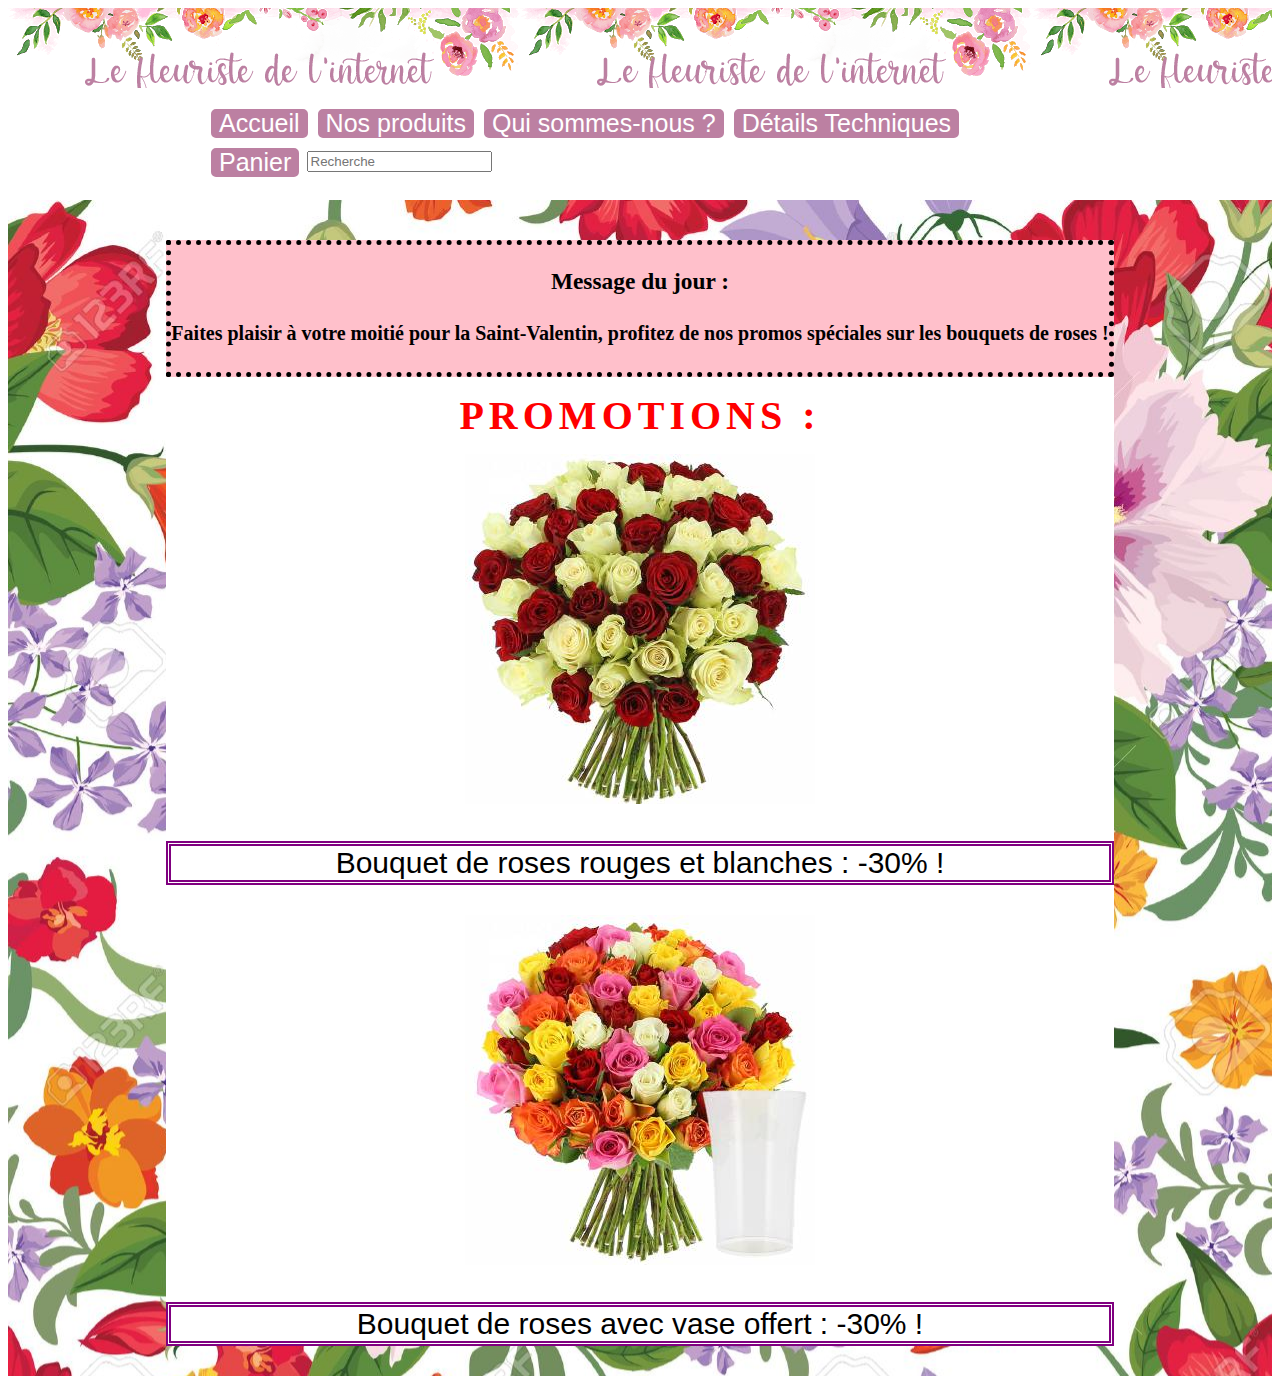
<file: index.html>
<!DOCTYPE html>
<html lang="fr">
<head>
	<meta charset="utf-8">
	<title>Fleuriste de l'internet</title>
	<link rel="stylesheet" type="text/css" href="style/styleindex.css">
</head>
<header id="header">
</header>
<nav id="navbar">
<ul>
	<li><a href = "index.html">Accueil</a></li>
	<li><a href = "produits.html">Nos produits</a></li>
	<li><a href = "quisommesnous.html">Qui sommes-nous ?</a></li>
	<li><a href = "details.html">Détails Techniques</a></li>
	<li><a href = "paniervide.html">Panier</a></li>
</ul>
<form action="produits.html" method="POST" id="recherche">
        <input type="text" name="recherche" placeholder="Recherche">
</form>
</nav>
<br>
<div id="fond">
<div id="container">
<div id="contenu">
<div id="mdj">
<h3>Message du jour : </h3>
<h4>Faites plaisir à votre moitié pour la Saint-Valentin, profitez de nos promos spéciales sur les bouquets de roses !</h4>
</div>
<h5>Promotions : </h5>

<div id="promos">
<a href ="1produit.html"><img src="img/rougeblanc.jpg" alt="Roses Rouge et Blanche"> <br><p>Bouquet de roses rouges et blanches : -30% !</p></a>
<a href ="1produit.html"><img src="img/rosevase.jpg" alt="Roses avec vase offert"><br><p>Bouquet de roses avec vase offert : -30% ! </p></a>
</div>
</div>
</div>
</div>
</html>
</file>
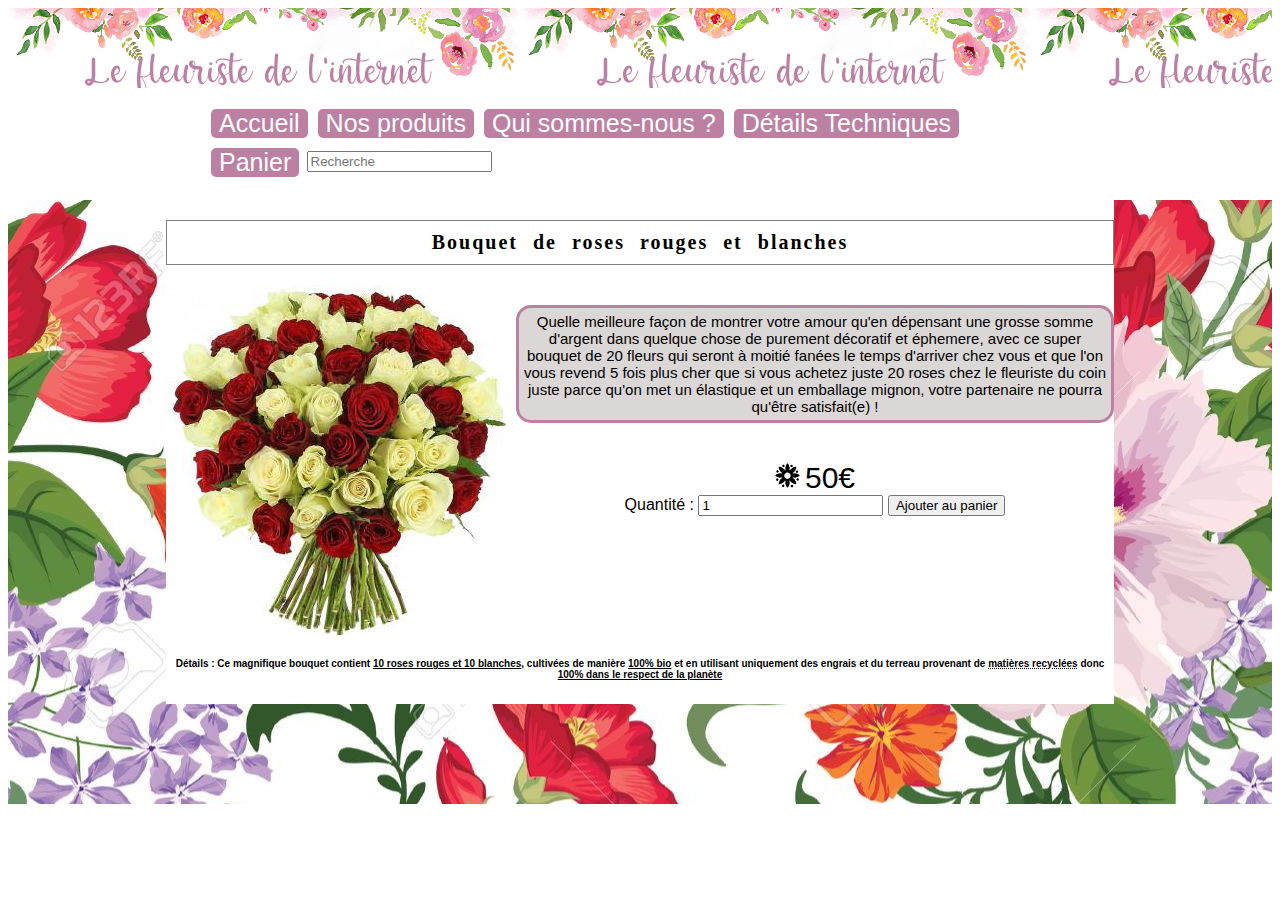
<file: 1produit.html>
<!DOCTYPE html>
<html lang="fr">
<head>
	<meta charset="utf-8">
	<title>Produits - Fleuriste de l'internet</title>
	<link rel="stylesheet" type="text/css" href="style/style1produit.css">
</head>
<header id="header">
</header>
<nav id="navbar">
<ul>
	<li><a href = "index.html">Accueil</a></li>
	<li><a href = "produits.html">Nos produits</a></li>
	<li><a href = "quisommesnous.html">Qui sommes-nous ?</a></li>
	<li><a href = "details.html">Détails Techniques</a></li>
	<li><a href = "paniervide.html">Panier</a></li>
</ul>
<form action="produits.html" method="POST" id="recherche">
        <input type="text" name="recherche" placeholder="Recherche">
</form>
</nav>
<br>
<div id="fond">
<div id="container">
<div id="contenu">
<h3>Bouquet de roses rouges et blanches</h3>

<img id="image" src="img/rougeblanc.jpg" alt="roserougeblanc">
<h4>Quelle meilleure façon de montrer votre amour qu'en dépensant une grosse somme d'argent dans quelque chose de purement décoratif et éphemere, avec ce super bouquet de 20 fleurs qui seront à moitié fanées le temps d'arriver chez vous et que l'on vous revend 5 fois plus cher que si vous achetez juste 20 roses chez le fleuriste du coin juste parce qu'on met un élastique et un emballage mignon, votre partenaire ne pourra qu'être satisfait(e) ! </h4>


<div id="ajpanier">
<form action="panierplein.html">
	<div id="prix"><img src="img/discfleur.jpg" alt="discfleur">50€</div>
	<label> Quantité : </label>
        <input type="number" name="Quantite" value="1">
        <button>Ajouter au panier</button>
</form>
</div>

<br>
<h6>Détails :
Ce magnifique bouquet contient <strong>10 roses rouges et 10 blanches</strong>, cultivées de manière <strong>100% bio</strong> et en utilisant uniquement des engrais et du terreau provenant de <abbr title="manière jolie de dire excréments d'animaux">matières recyclées</abbr> donc <strong>100% dans le respect de la planète</strong></h6>
</div>
</div>
</div>
</body>
</html>
</file>
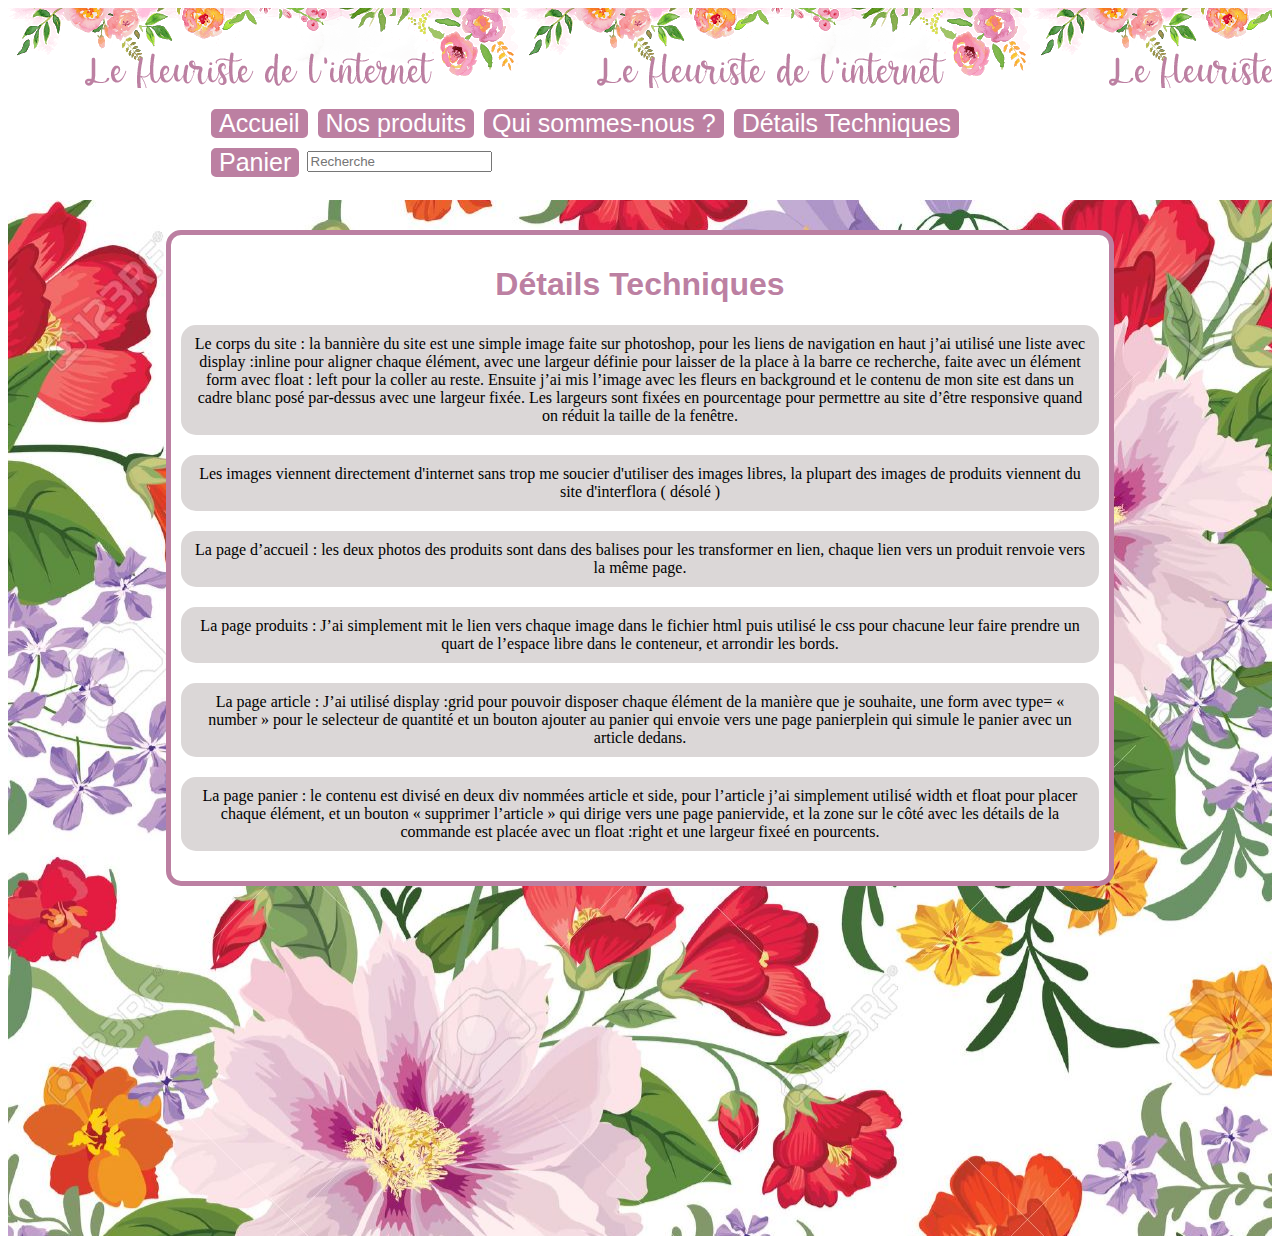
<file: details.html>
<!DOCTYPE html>
<html lang="fr">
<head>
	<meta charset="utf-8">
	<title>Details Techniques - Fleuriste de l'internet</title>
	<link rel="stylesheet" type="text/css" href="style/styledetails.css">
</head>
<header id="header">
</header>
<nav id="navbar">
<ul>
	<li><a href = "index.html">Accueil</a></li>
	<li><a href = "produits.html">Nos produits</a></li>
	<li><a href = "quisommesnous.html">Qui sommes-nous ?</a></li>
	<li><a href = "details.html">Détails Techniques</a></li>
	<li><a href = "paniervide.html">Panier</a></li>
</ul>
<form action="produits.html" method="POST" id="recherche">
        <input type="text" name="recherche" placeholder="Recherche">
</form>
</nav>
<br>
<div id="fond">
<div id="container">
<div id="contenu">
<article>
<h1>Détails Techniques</h1>
<p>Le corps du site : la bannière du site est une simple image faite sur photoshop, pour les liens de navigation en haut j’ai utilisé une liste avec display :inline pour aligner chaque élément, avec une largeur définie pour laisser de la place à la barre ce recherche, faite avec un élément form avec float : left pour la coller au reste. Ensuite j’ai mis l’image avec les fleurs en background et le contenu de mon site est dans un cadre blanc posé par-dessus avec une largeur fixée. Les largeurs sont fixées en pourcentage pour permettre au site d’être responsive quand on réduit la taille de la fenêtre.</p>
<p>Les images viennent directement d'internet sans trop me soucier d'utiliser des images libres, la plupart des images de produits viennent du site d'interflora ( désolé ) </p>
<p>La page d’accueil : les deux photos des produits sont dans des balises <a></a> pour les transformer en lien, chaque lien vers un produit renvoie vers la même page.</p>
<p>La page produits : J’ai simplement mit le lien vers chaque image dans le fichier html puis utilisé le css pour chacune leur faire prendre un quart de l’espace libre dans le conteneur, et arrondir les bords.</p>
<p>La page article : J’ai utilisé display :grid pour pouvoir disposer chaque élément de la manière que je souhaite, une form avec type= « number » pour le selecteur de quantité et un bouton ajouter au panier qui envoie vers une page panierplein qui simule le panier avec un article dedans.</p>
<p>La page panier : le contenu est divisé en deux div nommées article et side, pour l’article j’ai simplement utilisé width et float pour placer chaque élément, et un bouton « supprimer l’article » qui dirige vers une page paniervide, et la zone sur le côté avec les détails de la commande est placée avec un float :right et une largeur fixeé en pourcents.</p>
</article>

</div>	
</div>	
</div>	
</html>
</file>
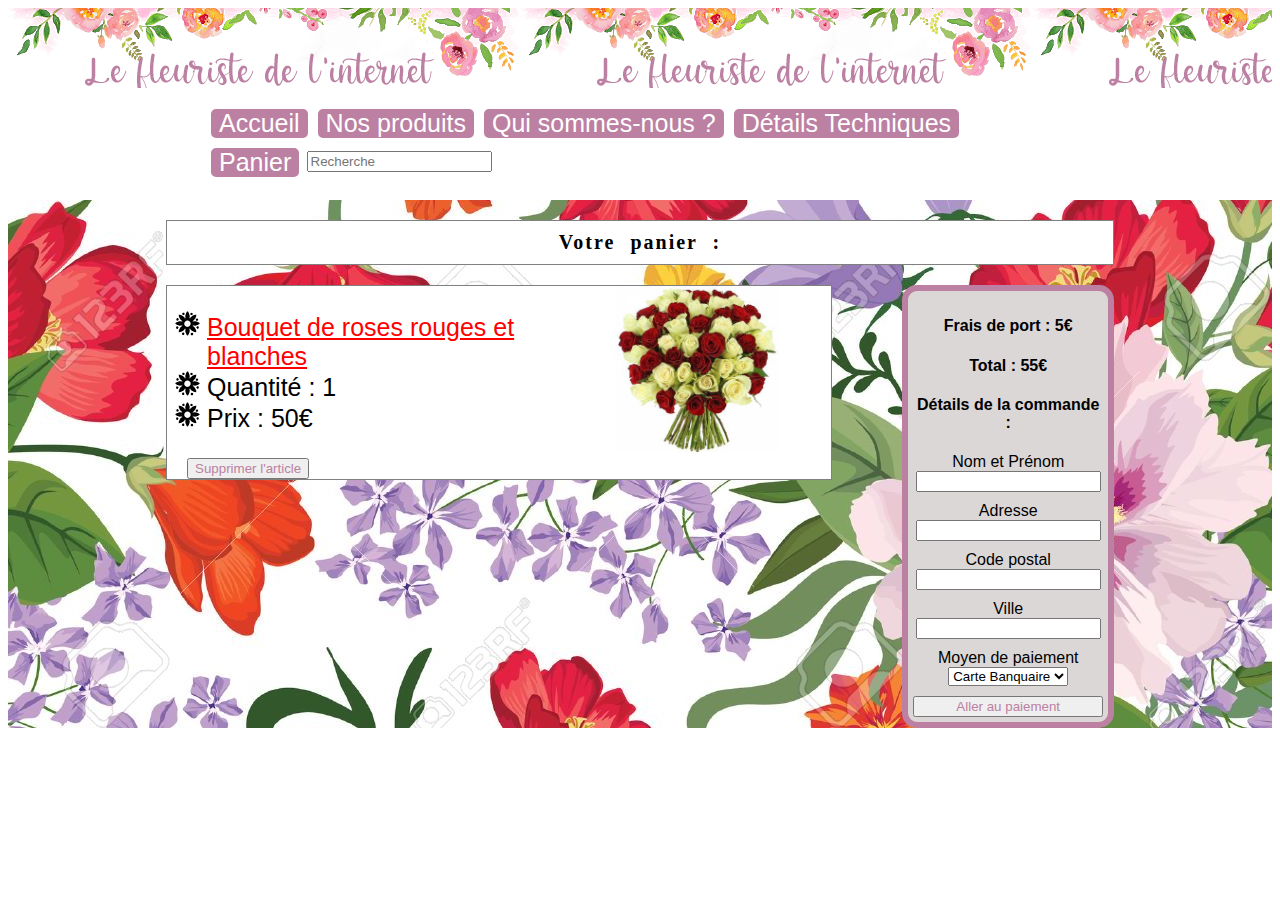
<file: panierplein.html>
<!DOCTYPE html>
<html lang="fr">
<head>
	<meta charset="utf-8">
	<title>Panier - Fleuriste de l'internet</title>
	<link rel="stylesheet" type="text/css" href="style/stylepanierplein.css">
</head>
<header id="header">
</header>
<nav id="navbar">
<ul>
	<li><a href = "index.html">Accueil</a></li>
	<li><a href = "produits.html">Nos produits</a></li>
	<li><a href = "quisommesnous.html">Qui sommes-nous ?</a></li>
	<li><a href = "details.html">Détails Techniques</a></li>
	<li><a href = "paniervide.html">Panier</a></li>
</ul>
<form action="produits.html" method="POST" id="recherche">
        <input type="text" name="recherche" placeholder="Recherche">
</form>
</nav>
<br>
<div id="fond">
<div id="container">
<div id="contenu">

	<h3>Votre panier : </h3>
		<div id="article">
		<img id="image" alt="rosesrougeblanc" src="img/rougeblanc.jpg">
		<ul id="details">
		<li><a href="1produit.html">Bouquet de roses rouges et blanches</a></li>
		<li>Quantité : 1</li>
		<li>Prix : 50€</li>
		</ul>
		<form id="bouton" action=paniervide.html>
		<input type="submit" name="suppr" value="Supprimer l'article">
		</form>
		</div>	
<div id="side">
		<h4>Frais de port : 5€</h4>
		<h4>Total : 55€</h4>
		<h4>Détails de la commande : </h4>	
		<form id="detcom" action=paiement.html>
			<div class="ligne">
        		<label>Nom et Prénom</label>
        		<input type="text" name="nomPrenom">
    		</div>
    		<div class="ligne">
        		<label>Adresse</label>
        		<input type="text" name="adresse">
    		</div>
    		<div class="ligne">
        		<label>Code postal</label>
        		<input type="text" name="codepostal">
    		</div>
    		<div class="ligne">
        		<label>Ville</label>
        		<input type="text" name="Ville">
    		</div>
    		<div class="ligne">
    			<label>Moyen de paiement</label>
        		<select name="Moyen de paiement">
        			<option>Carte Banquaire</option>
        			<option>Paypal	</option>
        		</select>
    		</div>
    		<input type="submit" name="paiement" value="Aller au paiement">
		</form>
</div>
</div>
</div>
</div>	
</html>
</file>
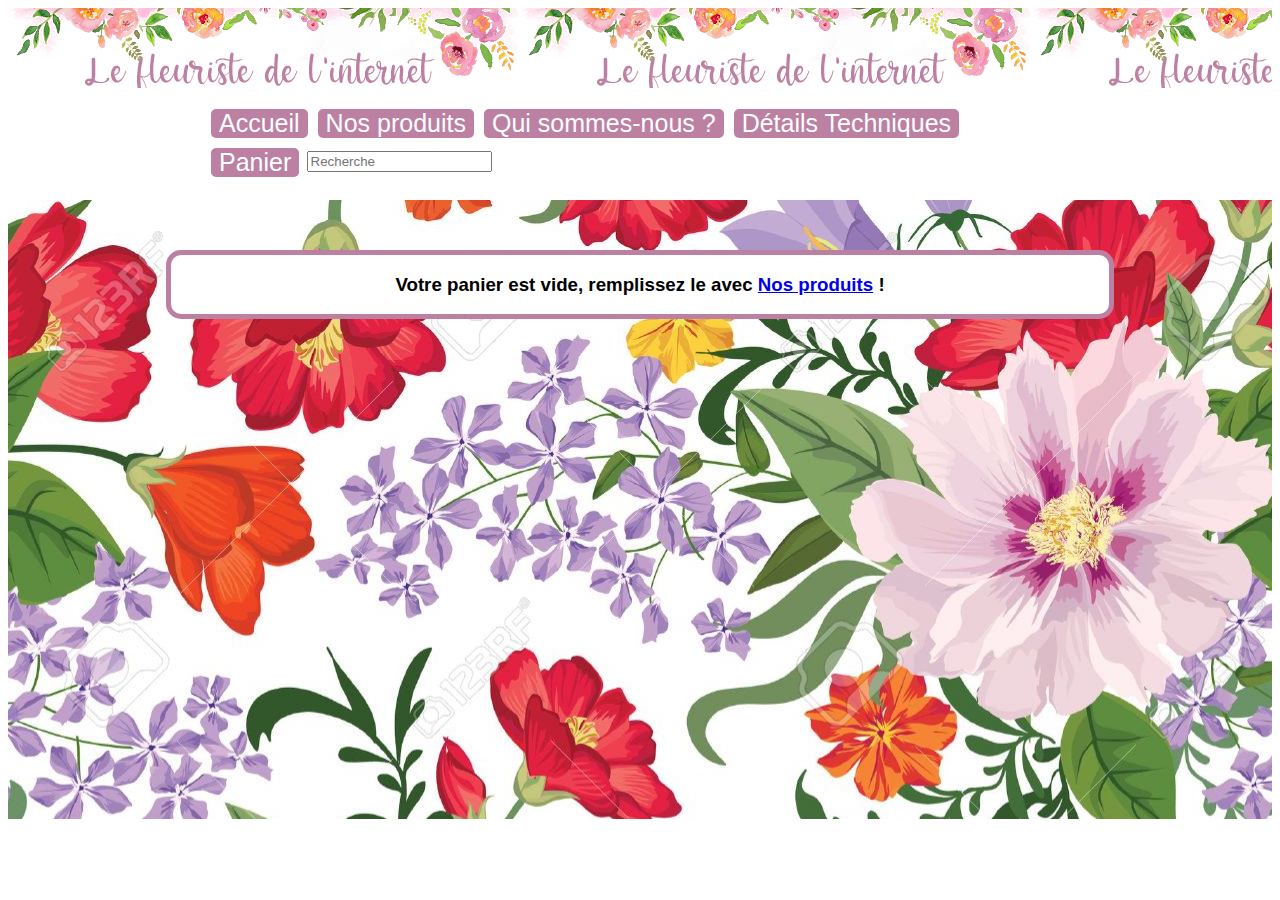
<file: paniervide.html>
<!DOCTYPE html>
<html lang="fr">
<head>
	<meta charset="utf-8">
	<title>Panier - Fleuriste de l'internet</title>
	<link rel="stylesheet" type="text/css" href="style/stylepaniervide.css">
</head>
<header id="header">
</header>
<nav id="navbar">
<ul>
	<li><a href = "index.html">Accueil</a></li>
	<li><a href = "produits.html">Nos produits</a></li>
	<li><a href = "quisommesnous.html">Qui sommes-nous ?</a></li>
	<li><a href = "details.html">Détails Techniques</a></li>
	<li><a href = "paniervide.html">Panier</a></li>
</ul>
<form action="produits.html" method="POST" id="recherche">
        <input type="text" name="recherche" placeholder="Recherche">
</form>
</nav>
<br>
<div id="fond">
<div id="container">
<div id="contenu">
<main>
<h3>Votre panier est vide, remplissez le avec <a href="produits.html">Nos produits</a> ! </h3>	
</main>
</div>
</div>
</div>
</html>
</file>
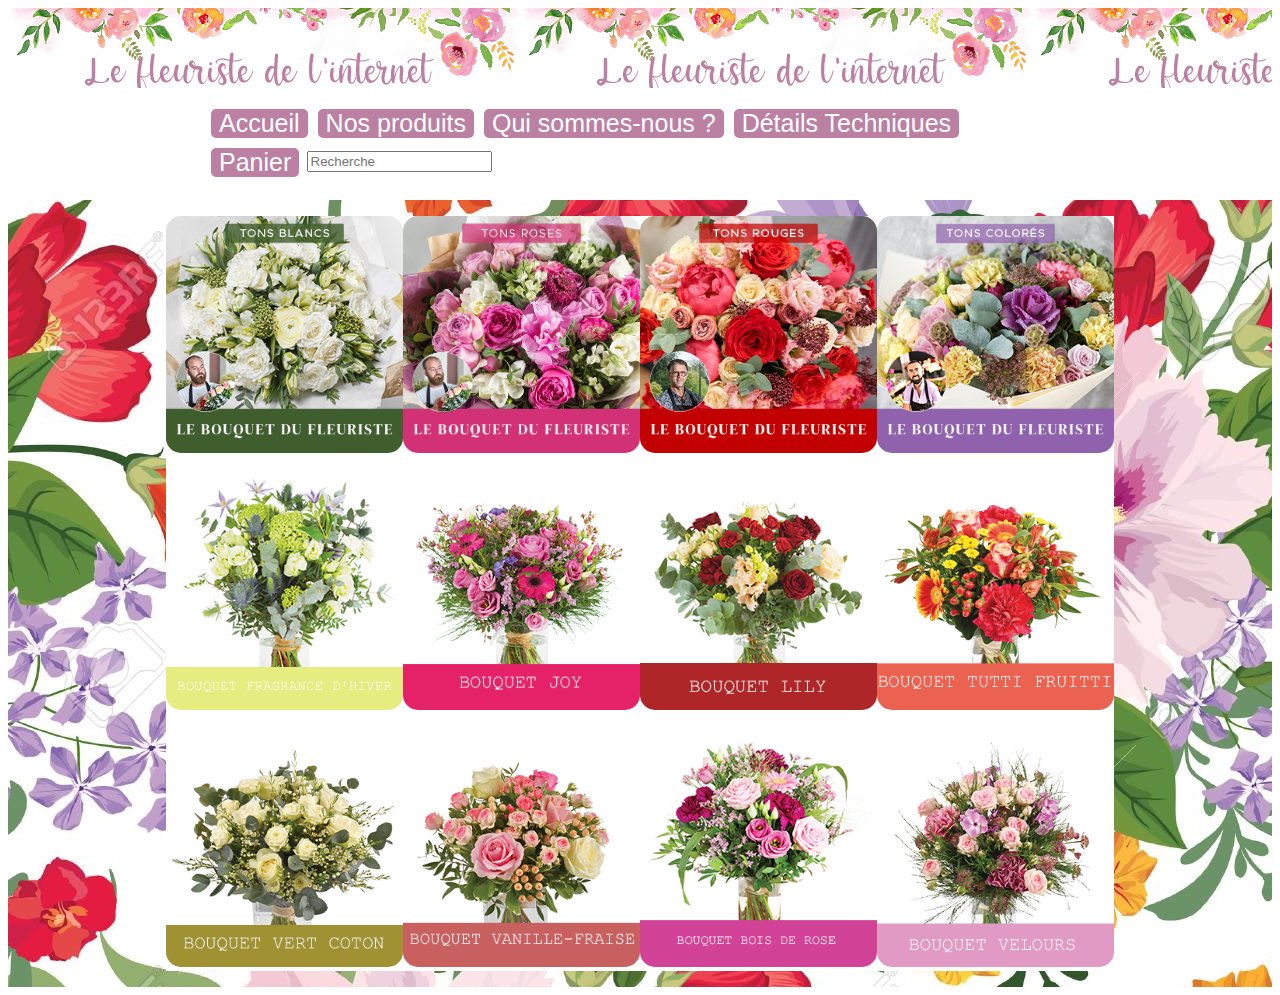
<file: produits.html>
<!DOCTYPE html>
<html lang="fr">
<head>
	<meta charset="utf-8">
	<title>Produits - Fleuriste de l'internet</title>
	<link rel="stylesheet" type="text/css" href="style/styleproduits.css">
</head>
<header id="header">
</header>
<nav id="navbar">
<ul>
	<li><a href = "index.html">Accueil</a></li>
	<li><a href = "produits.html">Nos produits</a></li>
	<li><a href = "quisommesnous.html">Qui sommes-nous ?</a></li>
	<li><a href = "details.html">Détails Techniques</a></li>
	<li><a href = "paniervide.html">Panier</a></li>
</ul>
<form action="produits.html" method="POST" id="recherche">
        <input type="text" name="recherche" placeholder="Recherche">
</form>
</nav>
<br>
<div id="fond">
<div id="container">
<div id="contenu">
<div id="produits">
<p><a href="1produit.html"><img class="produit" src="img/fleuristeblanc.png" alt="Bouquet fleuriste blanc"></a><a href="1produit.html"><img class="produit" src="img/fleuristerose.png" alt="Bouquet fleuriste rose"></a><a href="1produit.html"><img class="produit" src="img/fleuristerouge.png" alt="Bouquet fleuriste rouge"></a><a href="1produit.html"><img class="produit" src="img/fleuristecouleur.png	" alt="Bouquet fleuriste couleur"></a></p>
<p><a href="1produit.html"><img class="produit" src="img/fragancehiver.png" alt="Fragance d'hiver"></a><a href="1produit.html"><img class="produit" src="img/joy.png" alt="Joy"></a><a href="1produit.html"><img class="produit" src="img/lily.png" alt="Lily"></a><a href="1produit.html"><img class="produit" src="img/tuttifrutti.png" alt="Tutti Frutti"></a></p>
<p><a href="1produit.html"><img class="produit" src="img/vertcoton.png" alt="Vert Coton"></a><a href="1produit.html"><img class="produit" src="img/vanillefraise.png" alt="Vanille Fraise"></a><a href="1produit.html"><img class="produit" src="img/boisderose.png" alt="Bois de rose"></a><a href="1produit.html"><img class="produit" src="img/velours.png" alt="Velours"></a></p>
</div>
</div>
</div>
</div>
</body>
</html>
</file>
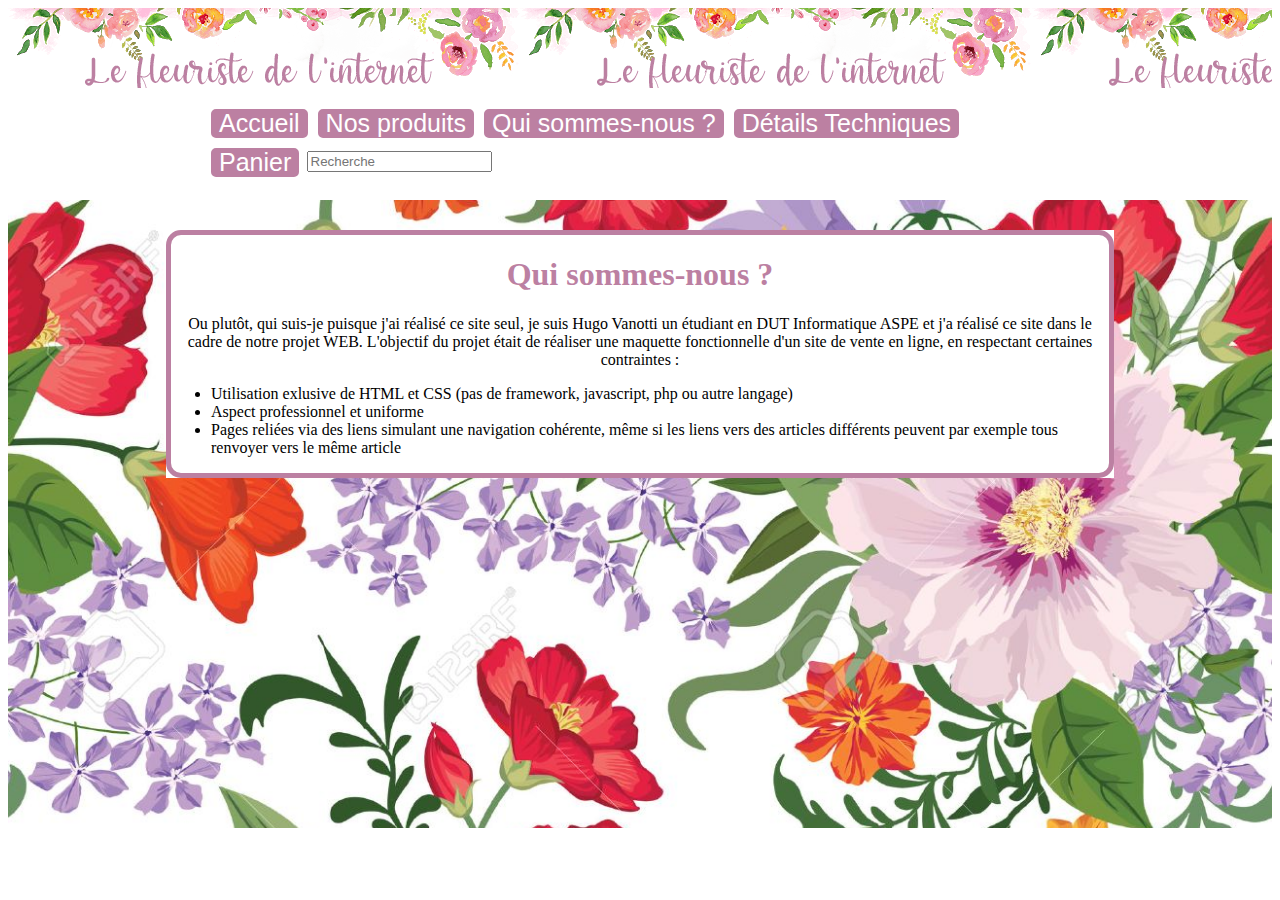
<file: quisommesnous.html>
<!DOCTYPE html>
<html lang="fr">
<head>
	<meta charset="utf-8">
	<title>Qui sommes nous ? - Fleuriste de l'internet</title>
	<link rel="stylesheet" type="text/css" href="style/stylequisommesnous.css">
</head>
<header id="header">
</header>
<nav id="navbar">
<ul>
	<li><a href = "index.html">Accueil</a></li>
	<li><a href = "produits.html">Nos produits</a></li>
	<li><a href = "quisommesnous.html">Qui sommes-nous ?</a></li>
	<li><a href = "details.html">Détails Techniques</a></li>
	<li><a href = "paniervide.html">Panier</a></li>
</ul>
<form action="produits.html" method="POST" id="recherche">
        <input type="text" name="recherche" placeholder="Recherche">
</form>
</nav>
<br>
<div id="fond">
<div id="container">
<div id="contenu">
	<article id="article">
		<h1>Qui sommes-nous ?</h1>
		<p>Ou plutôt, qui suis-je puisque j'ai réalisé ce site seul, je suis Hugo Vanotti un étudiant en DUT Informatique ASPE et j'a réalisé ce site dans le cadre de notre projet WEB.
		L'objectif du projet était de réaliser une maquette fonctionnelle d'un site de vente en ligne, en respectant certaines contraintes : </p>
		<ul id="liste">
			<li>Utilisation exlusive de HTML et CSS (pas de framework, javascript, php ou autre langage)</li>
			<li>Aspect professionnel et uniforme</li>
			<li>Pages reliées via des liens simulant une navigation cohérente, même si les liens vers
    des articles différents peuvent par exemple tous renvoyer vers le même article</li>
		</ul>
		
	</article>
</div>
</div>	
</div>
</html>
</file>
<file: style/styleindex.css>
body{
	font-family: Arial;
}

#fond{
	background-image: url(../img/bgfleur.jpg);
}
#header{
	padding-top: 80px;
	background-image:url(../img/header.png);
	color:red;
}

#header h2{
	border-top: 10px;
}

#navbar{
	text-align:center;
	width: 75%;
	margin:auto;
	overflow: hidden;
	
}
#navbar ul{
	background-color: white;
	width:80%;
}
#navbar li{
	background-color: rgb(188,128,162);
	display:inline;
	float:left;
	border:solid white 5px;
	border-radius: 10px;
	box-sizing:border-box;	

}

#recherche {
	margin-top: 8px;
	float:left;
	width:20%;
}

#navbar a{
	text-decoration: none;
	padding:0 8px;
	color:white;
	font-size: 25px;
}

#container {
	text-align:center;
	width: 75%;
	margin:auto;
	overflow: hidden;
}

#contenu {
	background-color: white;	
}

#mdj{	
	margin-top: 40px;
	background: pink;
	border:dotted black 5px;
	color:black;
	font-family: arial narrow;
	font-size: 20px;

}

#promos a{
	color:black;
	text-decoration: none;	
	font-size: 30px;

}

#promos p{
	border: 5px double purple;
}

h5{
	color:red;
	font-size: 40px;
	margin:15px	;
	text-transform: uppercase;
	font-weight: bold;
	letter-spacing: 5px;
	font-family: impact;
}
</file>
<file: style/style1produit.css>
body{
	font-family: Arial;
}

#fond{
	background-image: url(../img/bgfleur.jpg);
}
#header{
	padding-top: 80px;
	background-image:url(../img/header.png);
	color:red;
}

#header h2{
	border-top: 10px;
}

#navbar{
	text-align:center;
	width: 75%;
	margin:auto;
	overflow: hidden;
	
}
#navbar ul{
	background-color: white;
	width:80%;
}
#navbar li{
	background-color: rgb(188,128,162);
	display:inline;
	float:left;
	border:solid white 5px;
	border-radius: 10px;
	box-sizing:border-box;	

}

#recherche {
	margin-top: 8px;
	float:left;
	width:20%;
}

#navbar a{
	text-decoration: none;
	padding:0 8px;
	color:white;
	font-size: 25px;
}

#container {
	text-align:center;
	width: 75%;
	margin:auto;
	overflow: hidden;




}

#contenu {
	background-color: white;
	display: grid;
	grid-template-columns: repeat(3, 1fr);
	margin-bottom: 100px;

	

}

h3{
	color:black;
	grid-column: 1 /4;
	grid-row: 1;
	padding:10px;	
	border:solid grey 1px;
	font-family: andale mono;
	font-size: 20px;
	letter-spacing: 2px;
	word-spacing: 8px;
}


h4{
	background-color:#dbd7d7;
	padding:5px;
	grid-column: 2 / 4; 
	grid-row :2;
	border: solid rgb(188,128,162) 3px;
	border-radius: 15px;
	font-size: 15px;
	font-weight: normal;
	color:black;
}

#image{
	grid-row: 2/6;
	grid-column: 1;
}

.clear{
	clear: both;
}

h6{
	grid-column: 1/4;
	grid-row: 7;
	font-size: 10px;
}

#ajpanier{
	grid-column: 2/4;
	grid-row: 4;
}

#prix{
	grid-column: 4;
	grid-row: 4;
	text-align: center;
	font-size:30px;
}

#prix img{
	padding-right:5px;
}


strong{
	text-decoration: underline;
}
</file>
<file: style/styledetails.css>
body{
	font-family: Arial;
}

#fond{
	background-image: url(../img/bgfleur.jpg);
}
#header{
	padding-top: 80px;
	background-image:url(../img/header.png);
	color:red;
}

#header h2{
	border-top: 10px;
}

#navbar{
	text-align:center;
	width: 75%;
	margin:auto;
	overflow: hidden;
	
}
#navbar ul{
	background-color: white;
	width:80%;
}
#navbar li{
	background-color: rgb(188,128,162);
	display:inline;
	float:left;
	border:solid white 5px;
	border-radius: 10px;
	box-sizing:border-box;	

}

#recherche {
	margin-top: 8px;
	float:left;
	width:20%;
}

#navbar a{
	text-decoration: none;
	padding:0 8px;
	color:white;
	font-size: 25px;
}

#container {
	text-align:center;
	width: 75%;
	margin:auto;
	overflow: hidden;
}

#contenu {
	background-color: white;
	margin-top: 30px;
	border: solid rgb(188,128,162) 5px; ;
	margin-bottom: 350px; 
	border-radius: 15px;
	font-family: arial narrow;
	padding:10px;
}

h1{
	color: rgb(188,128,162);
	font-weight: bold;
	padding:0px;
	font-family: arial;
}

p{
	padding:10px;
	border-radius: 15px;
	background-color: #dbd7d7;
	margin-bottom: 20px;
}
</file>
<file: style/stylepanierplein.css>
body{
	font-family: Arial;
}

#fond{
	background-image: url(../img/bgfleur.jpg);
}
#header{
	padding-top: 80px;
	background-image:url(../img/header.png);
	color:red;
}

#header h2{
	border-top: 10px;
}

#navbar{
	text-align:center;
	width: 75%;
	margin:auto;
	overflow: hidden;
	
}
#navbar ul{
	background-color: white;
	width:80%;
}
#navbar li{
	background-color: rgb(188,128,162);
	display:inline;
	float:left;
	border:solid white 5px;
	border-radius: 10px;
	box-sizing:border-box;	

}

#recherche {
	margin-top: 8px;
	float:left;
	width:20%;
}

#navbar a{
	text-decoration: none;
	padding:0 8px;
	color:white;
	font-size: 25px;
}

#container {
	text-align:center;
	width: 75%;
	margin:auto;
	overflow: hidden;
}

#contenu {
	background-color: white;
}

#side{
	padding:5px;
	border:solid rgb(188,128,162) 6px;
	border-radius: 15px;
	float:right;
	width:20%;
	background-color: #dbd7d7;
}

#side li{
	font
}

#detcom label{
	display:block;
}
.ligne{
	padding-bottom: 10px;
}
#detcom input[type="submit"]{
	width:100%;
	color:rgb(188,128,162);
}
h3{
	color:black;
	padding:10px;	
	border:solid grey 1px;
	font-family: andale mono;
	font-size: 20px;
	letter-spacing: 2px;
	word-spacing: 8px;
}

#article {
	border:solid grey 1px;
	width:70%;
	float:left;
	background-color: white;
}

#image{
	float:right;
	width:25%;
	padding-right: 50px;


}
#details{
	text-align: left;	
	list-style: url(../img/discfleur.jpg);
	font-size: 25px;
}


#details a{
	color:red;
}

#bouton{
	margin-left: 20px;
	float:left;
}

#bouton input[type="submit"]{
	color:rgb(188,128,162);
}
</file>
<file: style/stylepaniervide.css>
body{
	font-family: Arial;
}

#fond{
	background-image: url(../img/bgfleur.jpg);
}
#header{
	padding-top: 80px;
	background-image:url(../img/header.png);
	color:red;
}

#header h2{
	border-top: 10px;
}

#navbar{
	text-align:center;
	width: 75%;
	margin:auto;
	overflow: hidden;
	
}
#navbar ul{
	background-color: white;
	width:80%;
}
#navbar li{
	background-color: rgb(188,128,162);
	display:inline;
	float:left;
	border:solid white 5px;
	border-radius: 10px;
	box-sizing:border-box;	

}

#recherche {
	margin-top: 8px;
	float:left;
	width:20%;
}

#navbar a{
	text-decoration: none;
	padding:0 8px;
	color:white;
	font-size: 25px;
}

#container {
	text-align:center;
	width: 75%;
	margin:auto;
	overflow: hidden;
}

#contenu {
	border:solid rgb(188,128,162) 5px;
	border-radius: 15px;
	background-color: white;
	margin-top: 50px;
	margin-bottom: 500px;
}
</file>
<file: style/styleproduits.css>
body{
	font-family: Arial;
}

#fond{
	background-image: url(../img/bgfleur.jpg);
}
#header{
	padding-top: 80px;
	background-image:url(../img/header.png);
	color:red;
}

#header h2{
	border-top: 10px;
}

#navbar{
	text-align:center;
	width: 75%;
	margin:auto;
	overflow: hidden;
	
}
#navbar ul{
	background-color: white;
	width:80%;
}
#navbar li{
	background-color: rgb(188,128,162);
	display:inline;
	float:left;
	border:solid white 5px;
	border-radius: 10px;
	box-sizing:border-box;	

}

#recherche {
	margin-top: 8px;
	float:left;
	width:20%;
}

#navbar a{
	text-decoration: none;
	padding:0 8px;
	color:white;
	font-size: 25px;
}

#container {
	text-align:center;
	width: 75%;
	margin:auto;
	overflow: hidden;
}

#contenu {
	background-color: white;	
}

.produit {
	width:25%;
	border-radius: 15px;
	border:transparent;
}
</file>
<file: style/stylequisommesnous.css>
body{
	font-family: Arial;
}

#fond{
	background-image: url(../img/bgfleur.jpg);
	background-size: cover;
}
#header{
	padding-top: 80px;
	background-image:url(../img/header.png);
	color:red;
}

#header h2{
	border-top: 10px;
}

#navbar{
	text-align:center;
	width: 75%;
	margin:auto;
	overflow: hidden;
	
}
#navbar ul{
	background-color: white;
	width:80%;
}
#navbar li{
	background-color: rgb(188,128,162);
	display:inline;
	float:left;
	border:solid white 5px;
	border-radius: 10px;
	box-sizing:border-box;	

}

#recherche {
	margin-top: 8px;
	float:left;
	width:20%;
}

#navbar a{
	text-decoration: none;
	padding:0 8px;
	color:white;
	font-size: 25px;
}

#container {
	text-align:center;
	width: 75%;
	margin:auto;
	overflow: hidden;
}

#contenu {
	background-color: white;	
}

#article{
	margin-top: 30px;
	border: solid rgb(188,128,162) 5px; ;
	margin-bottom: 350px; 
	border-radius: 15px;
	font-family: arial narrow;

}

h1{
	color: rgb(188,128,162);
	font-weight: bold;
	padding:0px;
}

#liste{
	text-align: left;
}
</file>
